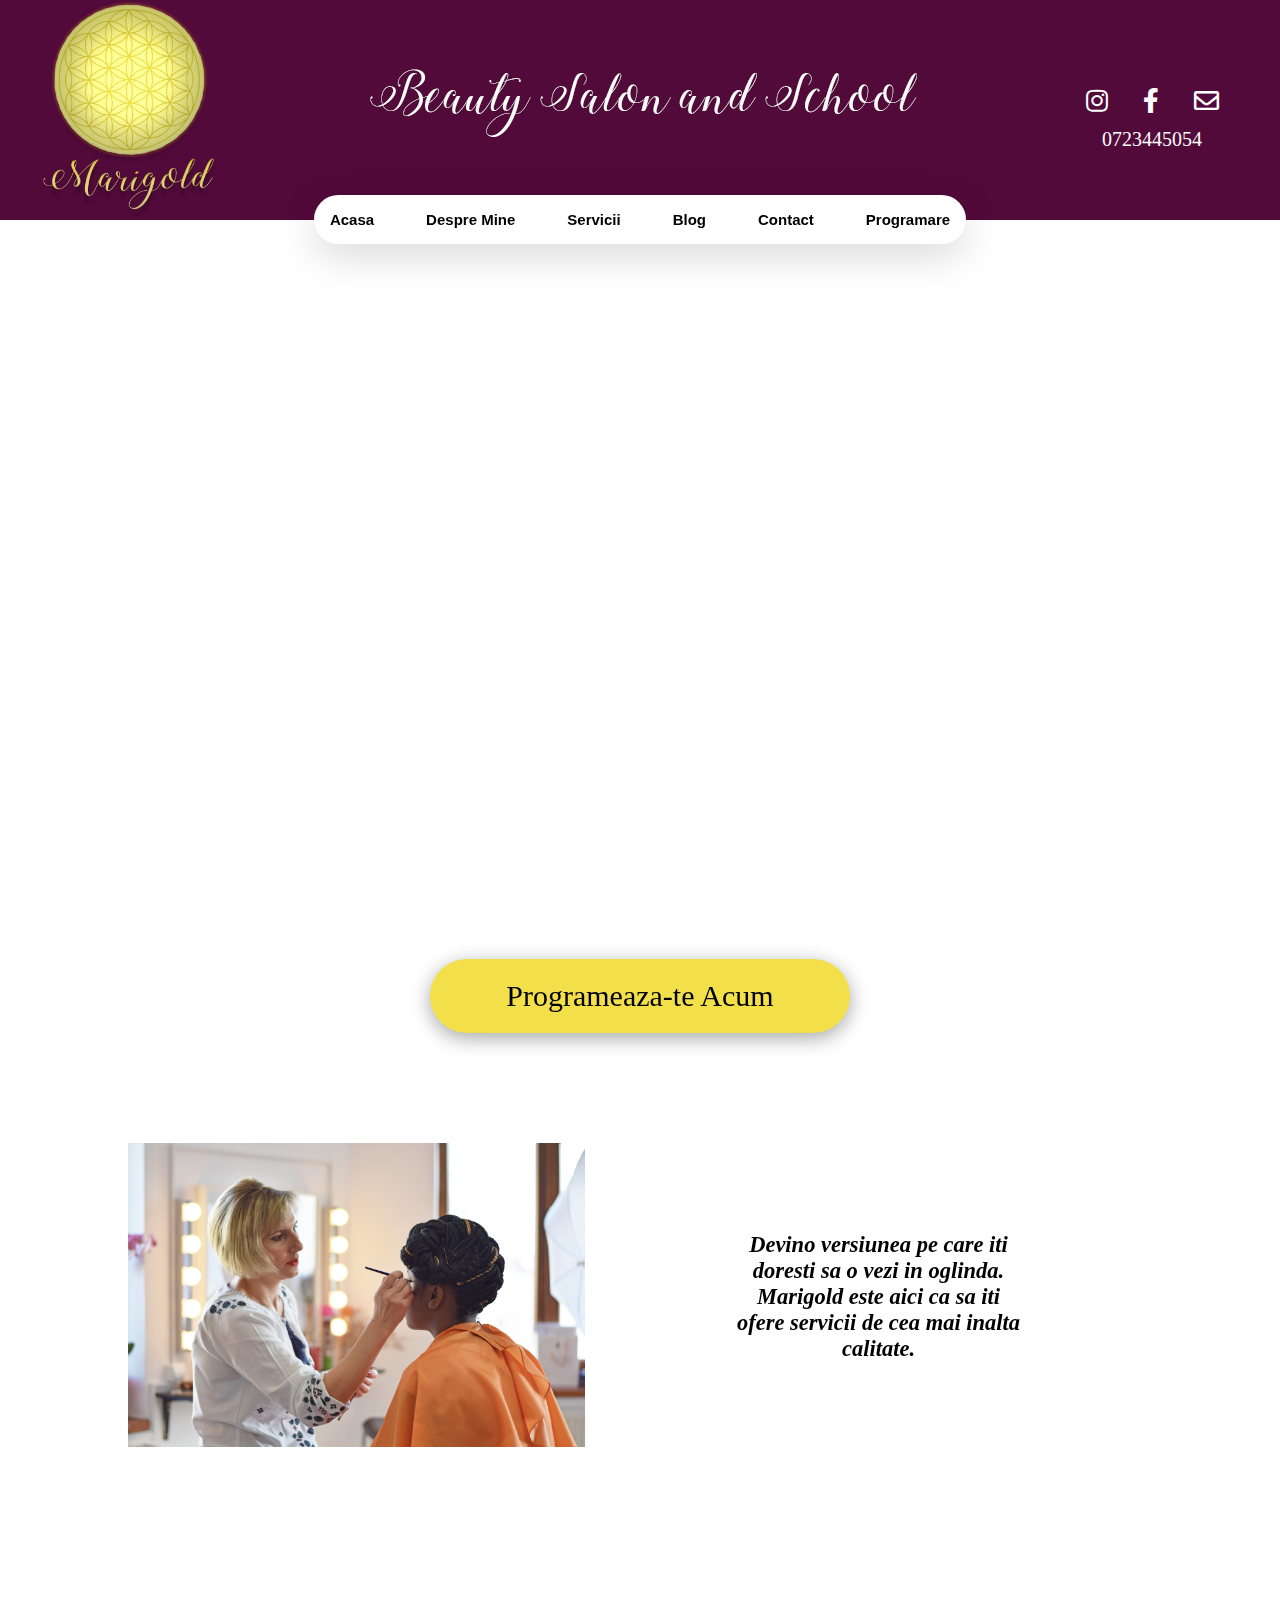
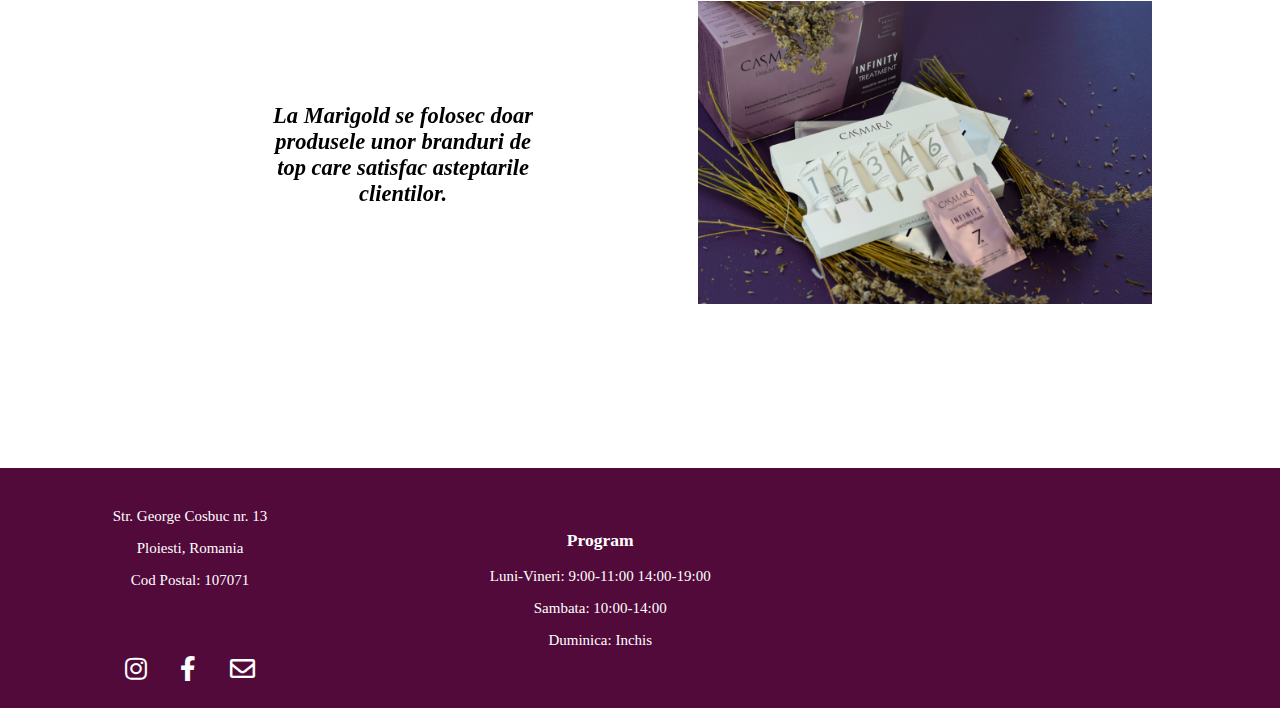
<file: index.html>
<!DOCTYPE html>
    <head>
        <title>Marigold</title>
        <link href="./fontawesome/css/all.css" rel="stylesheet">
        <link rel="stylesheet" href="./css/main-layout.css?v=1.1">
        <link rel="stylesheet" href="./css/slideshow.css?v=1.1">
        <link rel="stylesheet" href="./css/homepage.css?v=1.1">
        <script src="https://ajax.googleapis.com/ajax/libs/jquery/3.4.1/jquery.min.js"></script>
        <link rel="shortcut icon" sizes="16x16" type="image/png" href="/img/favicon.png"/>
        <meta name="viewport" content="width=device-width" />
        
    </head>

    <body>
        <!-- NAVBAR -->
        <div id="mobile-con"></div>
        <div id="navbar-con"></div>


        
        <!-- CONTENT -->
        <div id="main-layout">
            <!-- SLIDESHOW -->
            <div id="slideshow-bg"></div>
            <div id="slideshow-outer-div">
                <!-- Gets filled dynamically with all images from "./img/slideshow" -->
            </div>

            <div id="action-div" onclick='window.location.href = "https://www.facebook.com/marigold.professional/?ref=aymt_homepage_panel&eid=ARBB73Qg_jQJk80ChWcJSsgjzl1cAx1LM_Cp7FkW3zaJUkZKTMJKZ4KGH7fJm6MbXoVBm2lTi-zVVft8"''>
                <span id="action-link">Programeaza-te Acum</span>
            </div>

            <div id="botsection-con">

                <div class="botsection-div">
                    <div class="botsection-img-div">
                            <img id="fg-img-1" class="botsection-img" alt="">
                    </div>

                    <div id="text-1" class="botsection-text-div">
                    </div>
                </div>    

                <div class="botsection-div">
                    <div class="botsection-img-div second">
                            <img id="fg-img-2" class="botsection-img second" alt="">
                    </div>

                    <div id="text-2" class="botsection-text-div second">
                    </div>
                </div>
            </div>

            <div id="bg-con">
                <div id="white">

                </div>

                <div id="bg-img-con">
                    <div class="bg-img" id="img1">
                        <img id="bg-img-1">
                    </div>
                    <div class="bg-img" id="img2">
                        <img id="bg-img-2">
                    </div>
                </div>
            </div>

        </div>
        
        <div id="footer-outer-div"></div>
        <script src="./js/getLayout.js"></script>
        <script src="./js/getSlideshowImages.js"></script>
        <script src="./js/slideshow.js" defer></script>
        <script src="./content/homepage.js"></script>
        <script>
            $("#fg-img-1").attr("src",homepage.img.fata.stanga);
            $("#fg-img-2").attr("src",homepage.img.fata.dreapta);
            $("#bg-img-1").attr("src",homepage.img.spate.stanga);
            $("#bg-img-2").attr("src",homepage.img.spate.dreapta);
            $("#text-1").append($("<p>" + homepage.text.stanga + "</p>"));
            $("#text-2").append($("<p>" + homepage.text.dreapta + "</p>"));
        </script>
    </body>
</html>
</file>
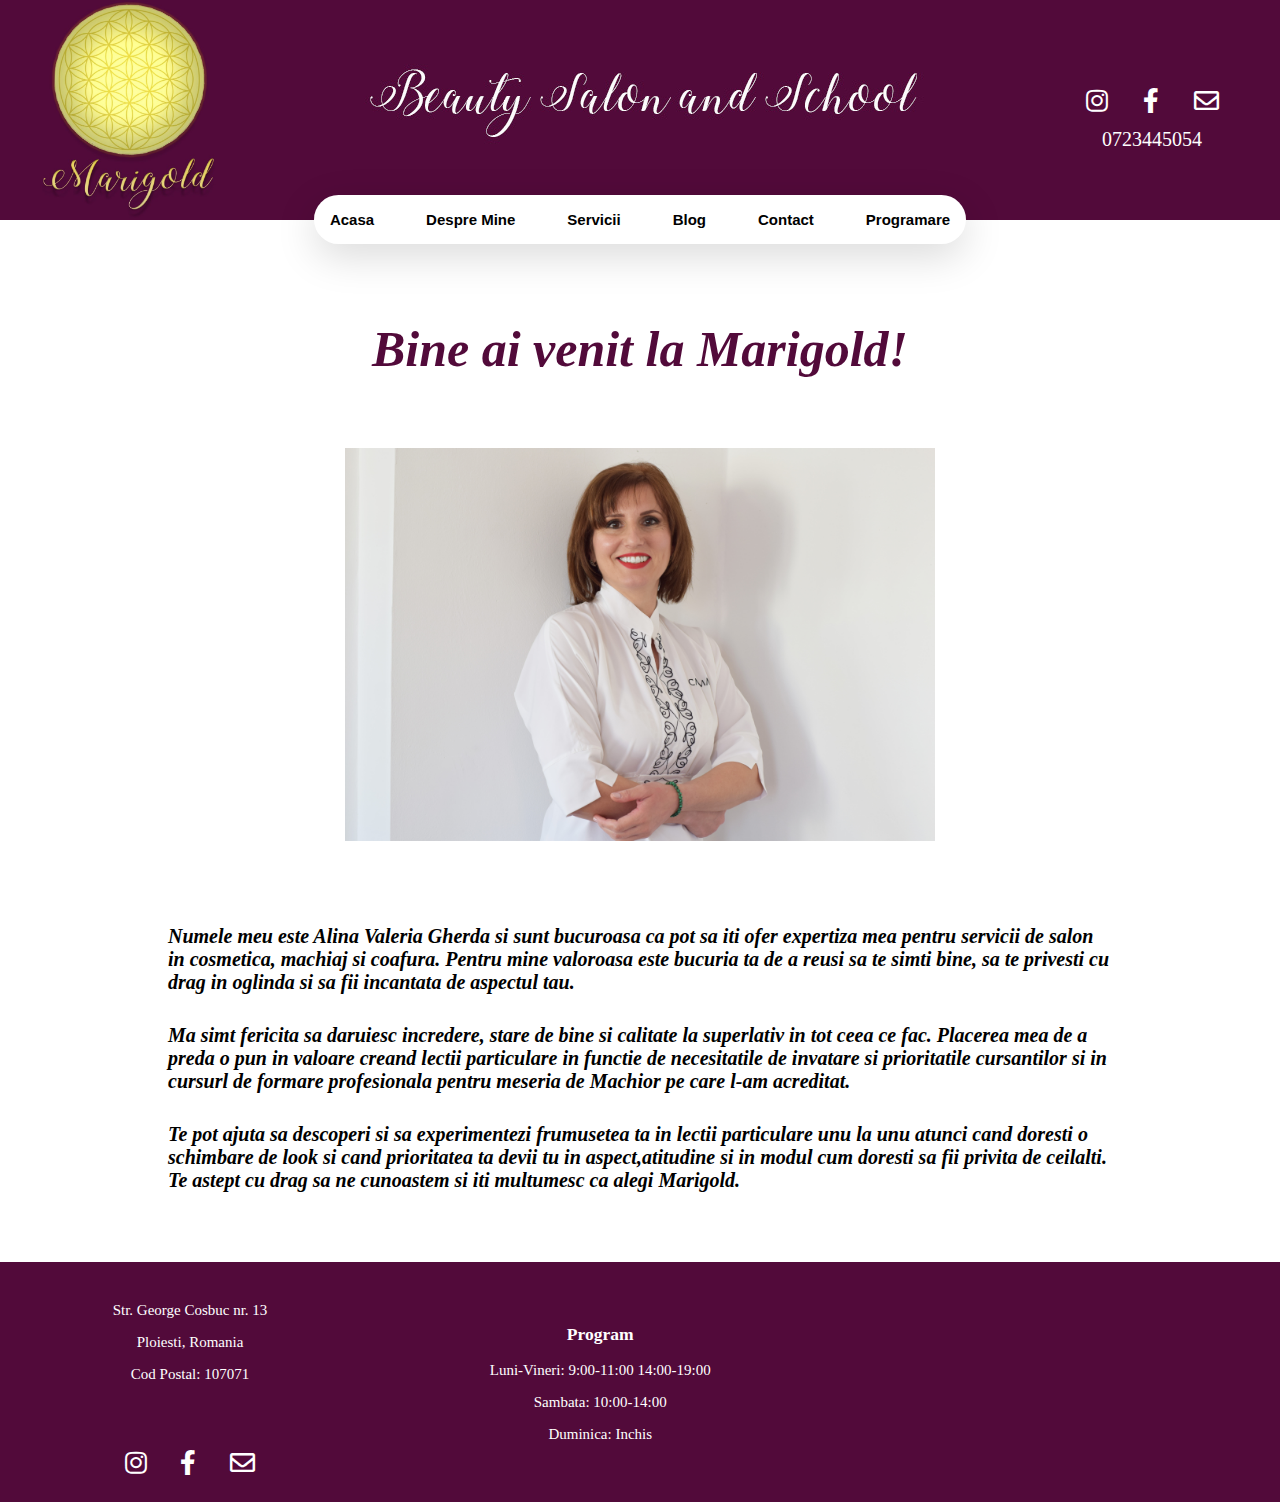
<file: about.html>
<!DOCTYPE html>
    <head>
        <title>Marigold</title>
        <link href="./fontawesome/css/all.css" rel="stylesheet">
        <link rel="stylesheet" href="./css/main-layout.css">
        <link rel="stylesheet" href="./css/about-page.css">
        <script src="https://ajax.googleapis.com/ajax/libs/jquery/3.4.1/jquery.min.js"></script>
        <link rel="shortcut icon" sizes="16x16" type="image/png" href="/img/favicon.png"/>
        <meta name="viewport" content="width=device-width" />


    </head>

    <body>
        <!-- NAVBAR -->
        <div id="mobile-con"></div>
        <div id="navbar-con"></div>


        <!-- CONTENT -->
        <div id="main-layout">

            <div id="content-div">
                <p class="title"> Bine ai venit la Marigold! </p>
                <div id="photo-div">
                    <img id="profile-photo" alt="">
                </div>
    
    
                <div id="text-div">
                </div>

            </div>





            <div id="video-div">

            </div>

        </div>
        
        <div id="footer-outer-div"></div>

        <script src="./js/getLayout.js"></script>
        <script src="./content/about.js"></script>
        <script>
            $("#profile-photo").attr("src",about.img.top);
            
            let textDiv  = $("#text-div");
            for(let line in about.txt){
                let pLine = $("<p>" + about.txt[line] + "</p>");
                textDiv.append(pLine);
                // console.log(contact.adresa[line]);
            }
        </script>
    </body>
</html>
</file>
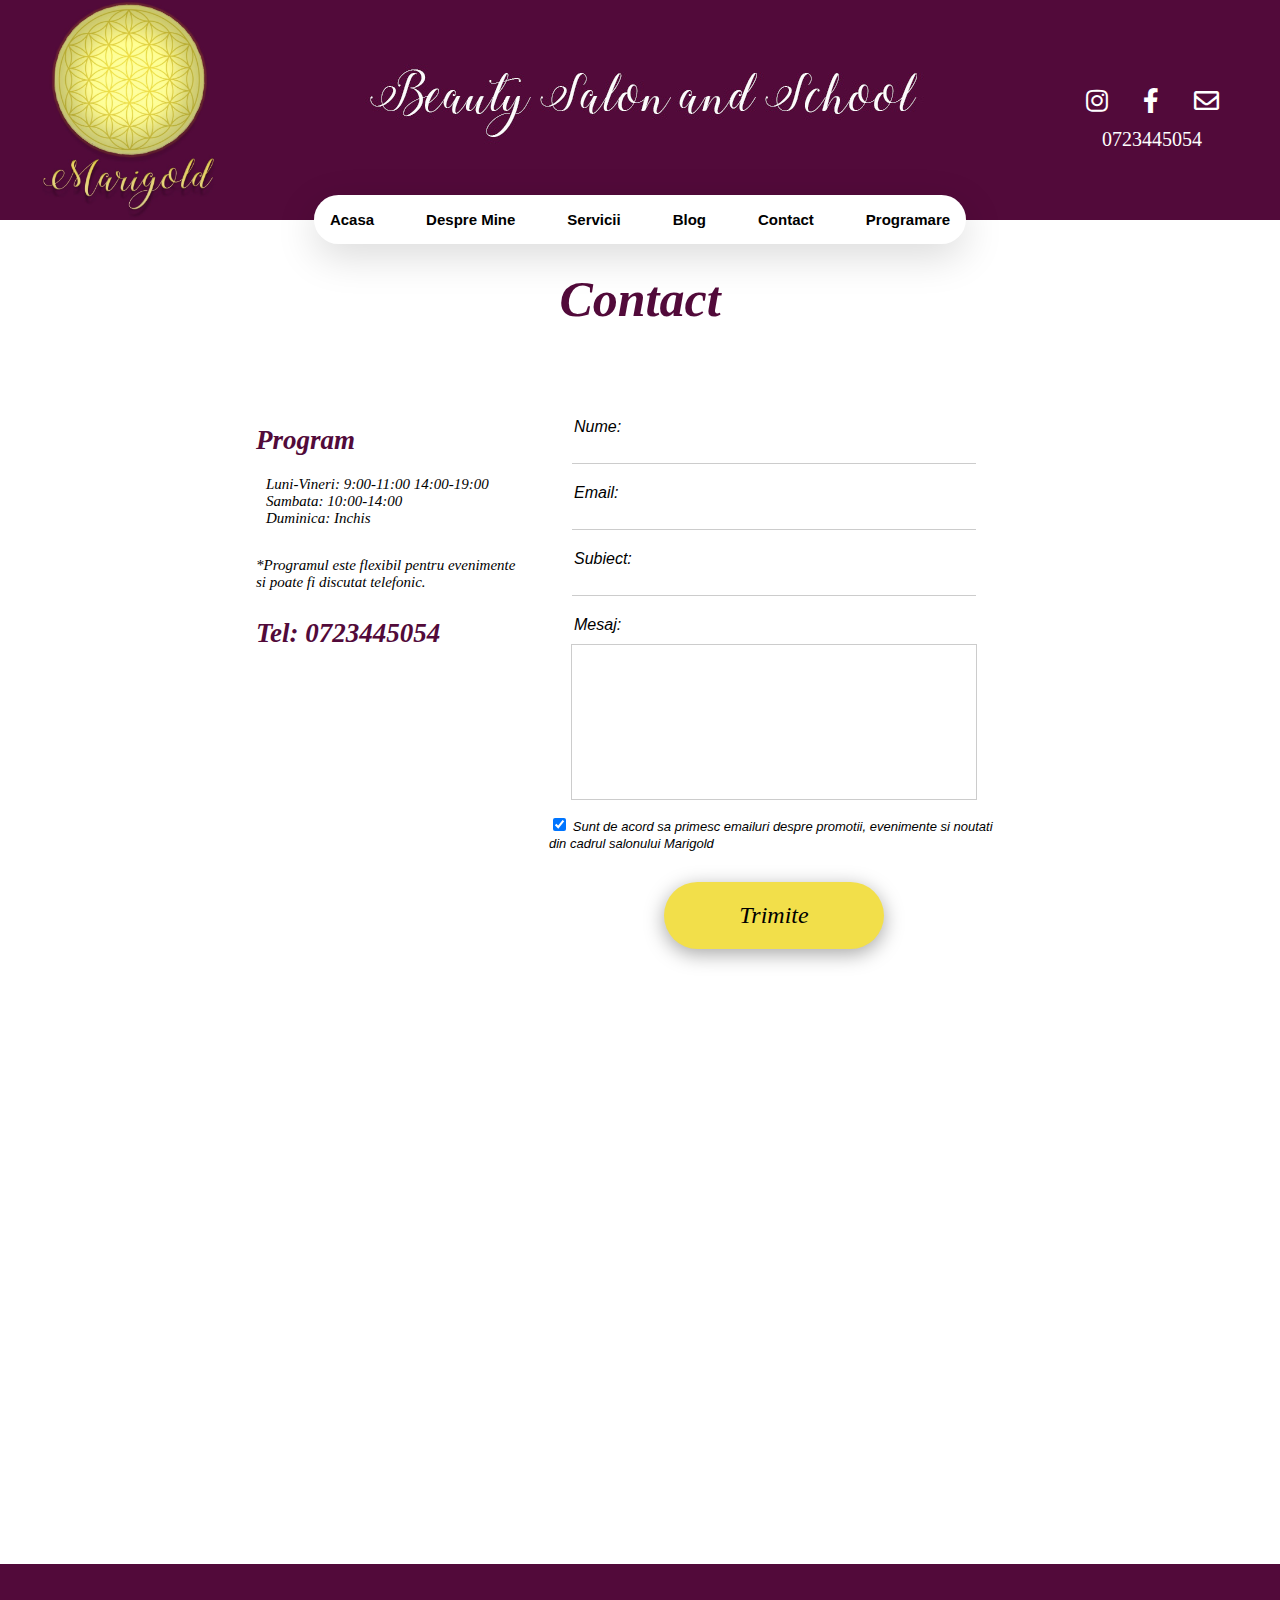
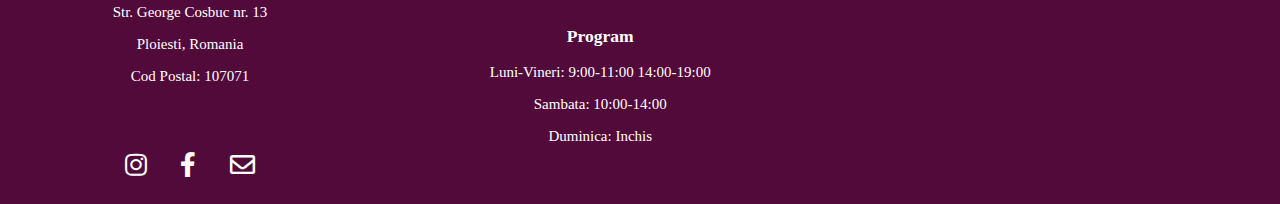
<file: contact.html>
<!DOCTYPE html>
    <head>
        <title>Marigold</title>
        <link href="./fontawesome/css/all.css" rel="stylesheet">
        <link rel="stylesheet" href="./css/main-layout.css">
        <link rel="stylesheet" href="./css/contact-page.css">
        <script src="https://ajax.googleapis.com/ajax/libs/jquery/3.4.1/jquery.min.js"></script>
        <link rel="shortcut icon" sizes="16x16" type="image/png" href="/img/favicon.png"/>
        <meta name="viewport" content="width=device-width" />


    </head>

    <body>
        <!-- NAVBAR -->
        <div id="mobile-con"></div>
        <div id="navbar-con"></div>


        <!-- CONTENT -->
        <div id="main-layout">

            <div id="courses-div">
                <div id="courses-title"><span>Contact</span></div>

                <div>
                    <!-- <p class="courses-content">
                        0723445054
                    </p>
                    <p class="courses-content">
                        contact@salonmarigold.ro
                    </p> -->
                    <div id="top-section">

                        <div id="program">
                            <p class="courses-subtitle">
                                Program
                            </p>
                            <ul id="program-list" class="courses-content">
                            </ul>
                            <div class="courses-footer">
                                <p>*Programul este flexibil pentru evenimente si poate fi discutat telefonic.</p>
                            </div>
                            <p id="contact-tel" class="courses-subtitle">
                            </p>
                        </div>

                        <div id="contact-big-form-outer">
                            <form action="">
                                <label for="name">Nume:</label>
                                <input type="text" id="big-name" required>
        
                                <label for="email">Email:</label>
                                <input type="email" name="email" id="big-email" required> 
                            
                                <label for="subject">Subiect:</label>
                                <input type="text" name="subject" id="big-subject" required>
                                
                                <label for="content">Mesaj:</label>
                                <textarea name="content" id="big-content"></textarea>
                                
                                <div id="consent">
                                    <input type="checkbox" name="consent" id="big-consent-checkbox" checked>
                                    <label for="consent">Sunt de acord sa primesc emailuri despre promotii, evenimente si noutati din cadrul salonului Marigold</label>
            
                                </div>
        
                                <div id="contact-submit-outer" onclick="sendEmailForm()">
                                    <span id="contact-submit"> Trimite </span>
                                </div>
                            </form>
                        </div>
    
                        <div id="final-big-message">
                            <span> Va multumim pentru ca ne-ati contactat! </span>
                        </div>
                    </div>

    

                </div>

                <div id="map-div"><iframe width='100%' height='100%' id='mapcanvas' src='https://maps.google.com/maps?q=str%20george%20cosbuc%20nr%2013%20ploiesti&amp;t=&amp;z=10&amp;ie=UTF8&amp;iwloc=&amp;output=embed' frameborder='0' scrolling='no' marginheight='0' marginwidth='0'><div class="zxos8_gm"><a href="https://www.codeguesser.co.uk/buyagift.co.uk">Promo code buyagift</a></div><div style='overflow:hidden;'><div id='gmap_canvas' style='height:100%;width:100%;'></div></div><div><small>Powered by <a href="https://www.embedgooglemap.co.uk">Embed Google Map</a></small></div></iframe></div>
            </div>


        </div>
        
        <div id="footer-outer-div"></div>
        
        <script src="./js/getLayout.js"></script>
        <script src="./content/contact.js"></script>
        <script>
            $( document ).ready(function() {
                div  = $("#program-list");

                for(let line in contact.program){
                    let pLine = $("<li>" + contact.program[line] + "</li>");
                    div.append(pLine);
                }
                $("#contact-tel").text("Tel: " + contact.tel);
            });
            
        </script>
    </body>
</html>
</file>
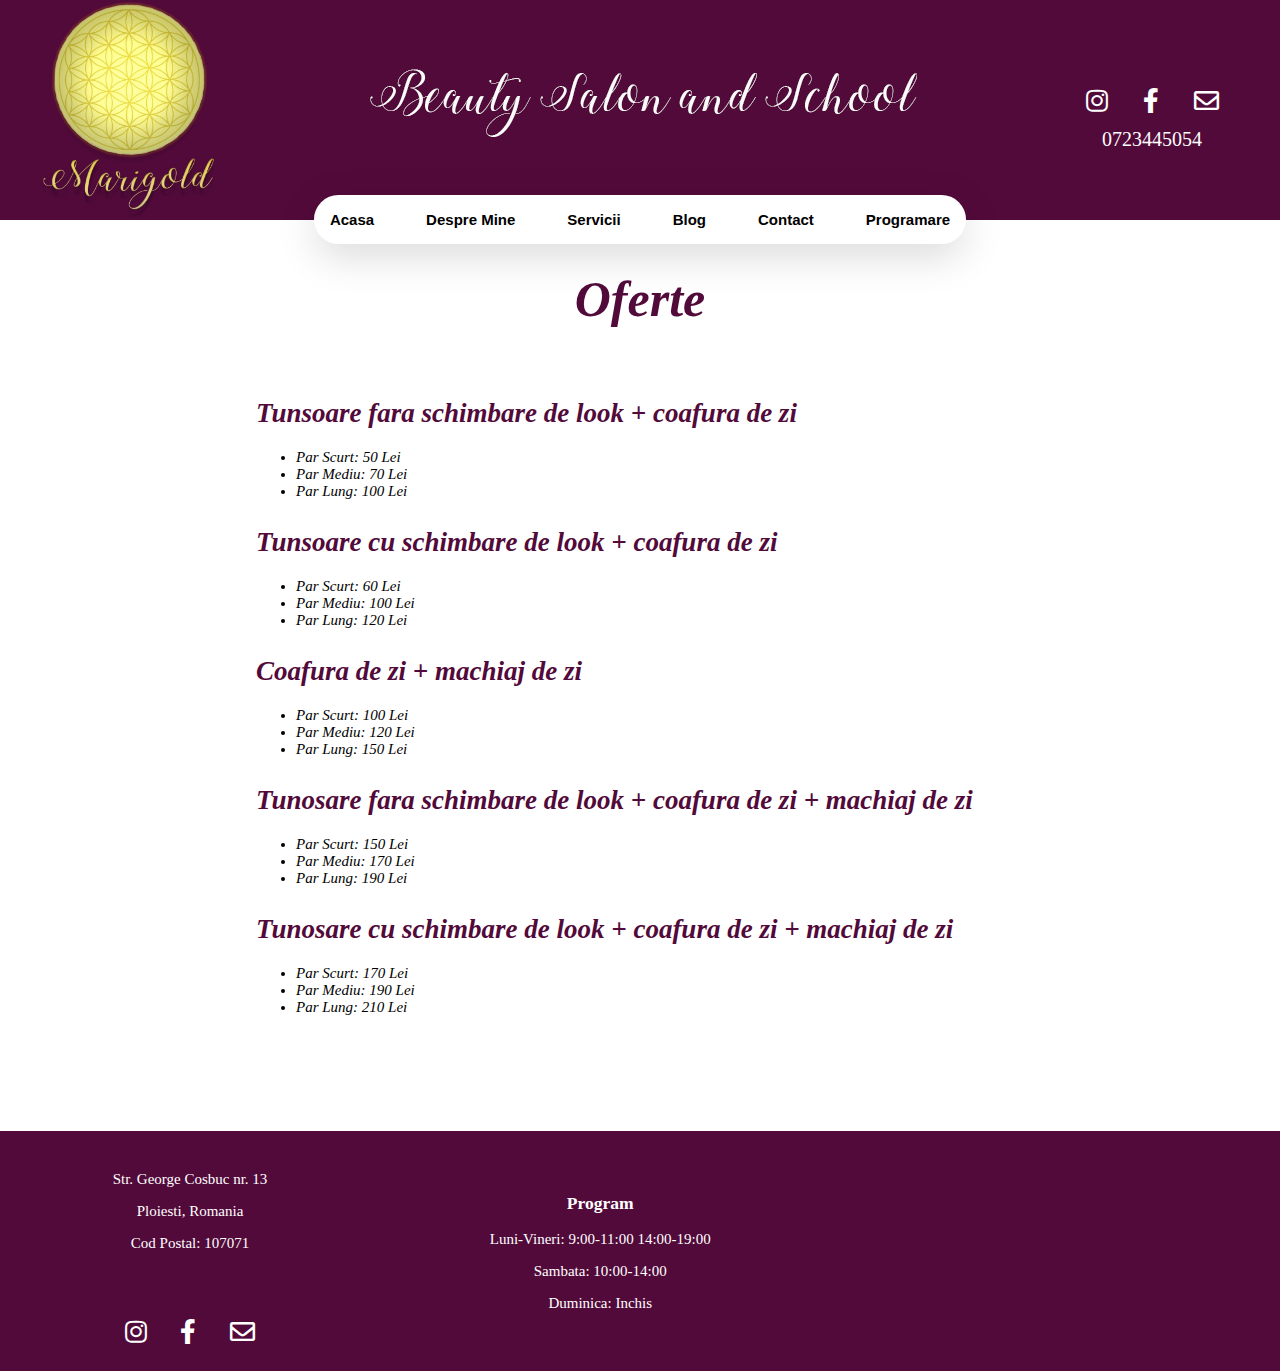
<file: offers.html>
<!DOCTYPE html>
    <head>
        <title>Marigold</title>
        <link href="./fontawesome/css/all.css" rel="stylesheet">
        <link rel="stylesheet" href="./css/main-layout.css">
        <link rel="stylesheet" href="./css/offers-page.css">
        <script src="https://ajax.googleapis.com/ajax/libs/jquery/3.4.1/jquery.min.js"></script>
        <link rel="shortcut icon" sizes="16x16" type="image/png" href="/img/favicon.png"/>
        <meta name="viewport" content="width=device-width" />


    </head>

    <body>
        <!-- NAVBAR -->
        <div id="mobile-con"></div>
        <div id="navbar-con"></div>


        <!-- CONTENT -->
        <div id="main-layout">

            <div id="courses-div">
                <div id="courses-title"><span>Oferte</span></div>

                <div id="text-div">
                </div>

                <!-- <div class="courses-footer">
                    <p>*Pentru preturi contactati personal la telefon/e-mail</p>
                </div> -->

            </div>
            

        </div>
        
        <div id="footer-outer-div"></div>

        <script src="./js/getLayout.js"></script>
        
        <script src="/content/offers.js"></script>
        <script>

            let textDiv  = $("#text-div");
            for(let line in offers.txt){
                let pLine = $("<p class='courses-subtitle'>" + offers.txt[line].title + "</p>");
                let list = offers.txt[line].list;
                ul = $("<ul class='courses-content'> " + "</ul>");
                for(let li in list){
                    ul.append($("<li>"+list[li]+"</li>"))
                }
                textDiv.append(pLine);
                textDiv.append(ul);
                // console.log(contact.adresa[line]);
            }
        </script>

    </body>
</html>
</file>
<file: css/main-layout.css>
/* prefixed by https://autoprefixer.github.io (PostCSS: v7.0.26, autoprefixer: v9.7.3) */

/* prefixed by https://autoprefixer.github.io (PostCSS: v7.0.23, autoprefixer: v9.7.3) */

body{
    position: relative;
    margin: 0;
    /* background-color: #520a3a; */
    min-height: 100vh;
    display: -ms-grid;
    display: grid;
    -ms-grid-rows: auto 1fr auto;
    grid-template-rows: auto 1fr auto;
    min-width: -webkit-fit-content;
    min-width: -moz-fit-content;
    min-width: fit-content;
    font-size: 15px;
}
.hidden{
    display: none !important;
}
#navbar-con{
    position: relative;
    height: 220px;
    top: 0;
    left: 0;
    width: 100%;
    background-color: rgb(82, 10, 58);
    display: -ms-grid;
    display: grid;
    -ms-grid-rows: 100% 0;
    grid-template-rows: 100% 0;
    z-index: 2;
    -ms-grid-row-align: start;
        align-self: start;
    
}
#main-layout{
    display: -webkit-box;
    display: -ms-flexbox;
    display: flex;
    -webkit-box-orient: vertical;
    -webkit-box-direction: normal;
        -ms-flex-direction: column;
            flex-direction: column;
    /* margin-top: 250px; */
    -ms-flex-item-align: start;
        -ms-grid-row-align: start;
        align-self: start;
}

/******************************************************** NAVBAR ********************************************************/
#burger-menu{
    display: none;
}
#topbar-con{
    display: -ms-grid;
    display: grid;
    /* grid-row: span 1; */
    justify-items: center;
    color: white;
    height: 100%;
    -ms-grid-columns: 20% 60% 20%;
    grid-template-columns: 20% 60% 20%;
}
#logo{
    height: 100%;
}
#logo-img{
    /* height: 100%; */
    /* margin: 20px; */
    /* margin-left: 60px; */
    max-height: 220px;

}
#search-con{
    -ms-grid-column-align: center;
        justify-self: center;
}
#login-con{
    -ms-grid-column-align: end;
        justify-self: end;
}

#navbar-text-div{
    
}
#navbar-img{
    width: 600px;
    height: 200px;
}

#contact-popup{
    display: none;
}
#contact-popup.open{
    display: flex;
    flex-direction: column;
    position: absolute;
    /* width: 30%; */
    /* height: 50%; */
    right: 5%;
    /* top: 20%; */
    background-color: #520a3a;
    z-index: 5;
    padding: 10px;
    border-radius: 20px;
    box-shadow: 0px 5px 20px 0 rgba(0, 0, 0, 0.35);
}
#contact-close-outer{
    display: flex;
    flex-direction: row-reverse;
    
}
#contact-close-outer i{
    /* transition: color 200ms linear;
    padding: 5px; */
    cursor: pointer;

}
/* #contact-close-outer i:hover{
    color: #520a3a;
    background-color: white;
} */
#contact-popup form{
    display: flex;
    flex-direction: column;
    width: 500px;
}

#contact-popup label{
    font-family: Arial, Helvetica, sans-serif;
    font-size: medium;
    text-align: left;
    color: white;
    margin-top: 20px;
    margin-bottom: 10px;
    align-self: center;
    width: 80%;
}
#contact-popup input:not(#consent-checkbox){
    /* border-radius: 10px; */
    border: none;
    background-color: #520a3a;
    border-bottom: 1px solid #ccc;
    color: white;
    align-self: center;
    width: 80%;
    
}
#contact-popup input:focus{
    outline: none;
}
#contact-popup textarea{
    width: 80%;
    height: 150px;
    align-self: center;
    resize: none;
}

#consent {
    width: 90%;
    align-self: center;
    margin-top: 15px;
}
#consent label{
    font-size: small;
}
#consent-checkbox{
    align-self: start;
}

#contact-submit-outer{
    background-color: #f2df4a;
    /* margin: 100px auto; */
    margin-top: 30px;
    align-self: center;
    width: 40%;
    /* min-width: 250px; */
    /* max-width: 400px; */
    text-align: center;
    border-radius: 40px;
    padding: 10px;
    padding-bottom: 20px;
    padding-top: 20px;
    cursor: pointer;
    -webkit-box-shadow: 0px 5px 20px 0 rgba(0, 0, 0, 0.35);
    box-shadow: 0px 5px 20px 0 rgba(0, 0, 0, 0.35);
    margin-bottom: 15px;
}
#contact-submit{
    color: black;
    font-size: x-large;
}

#contact-form-outer.hidden{
    display: none;
}

#final-message{
    display: none;
}
#final-message.show{
    display: block;
    margin: 40px;
    margin-top:30px;
}

/******************************************************** OPTIONS BAR ********************************************************/
@font-face{
    font-family: "Broadway";
    src: url(./fonts/Broadway\ Regular.ttf) format("woff");
}
#optionbar-con{
    position: absolute;
    -ms-flex-line-pack: center;
        align-content: center;
    display: inline-block;
    -ms-grid-column-align: center;
        justify-self: center;
    background-color: white;
    border-radius: 30px;
    -webkit-box-shadow: 0 12px 40px 0 rgba(0, 0, 0, 0.15);
            box-shadow: 0 12px 40px 0 rgba(0, 0, 0, 0.15);
    top: 195px;
}
#options-list{
    list-style-type: none;
    margin: 0;
    padding: 0;
    width: 100%;
    height: 100%;
}
.option{
    float: left;
    cursor: pointer;
    position: relative;
}
.option a{
    display: block;
    color: black;
    text-align: center;
    padding: 16px 16px;
    text-decoration: none;
    /* font sa fie broadway */
    font-family: Arial;
    font-weight: bold;
    -webkit-transition: background-color 200ms linear;
    -o-transition: background-color 200ms linear;
    transition: background-color 200ms linear;
    -webkit-transition: color 200ms linear;
    -o-transition: color 200ms linear;
    transition: color 200ms linear;
}
.option:not(.first) a {
    margin-left: 10px;
}
.option:not(.last) a {
    margin-right: 10px;
}

.option a:hover:not(.active) {
    background-color: rgb(82, 10, 58);
    color: white;
    border-radius: 30px;
}
  
.active {
    background-color: #4CAF50;
  }

#contact-div{
    -ms-flex-item-align: center;
        -ms-grid-row-align: center;
        align-self: center;
    text-align: center;
    font-size: 20px;
}

#account-div{
    text-align: center;
    font-size: 15px;
}

#account-div  a{
    color: white;
}

#account-div .social-icon{
    /* background-color: #efebeb;
    color: #969696;
    border-radius: 25px;
    height: 36px;
    width: 40px;
    padding-top: 4px; */
    color: white;
    margin-left: 0;
}
.social-icon{

    font-size: 25px;
    color: white;
    margin: 10px;
    padding: 5px;
    border-radius: 15px;
    -webkit-transition: background-color 200ms linear;
    -o-transition: background-color 200ms linear;
    transition: background-color 200ms linear;
    -webkit-transition: color 200ms linear;
    -o-transition: color 200ms linear;
    transition: color 200ms linear;
}

.social-icon:hover{
    color: #520a3a;
    background-color: white;
}

.social-div a{
    text-decoration: none;
}




  /******************************************************** SUBOPTIONS BAR ********************************************************/

.suboption-list{
    visibility: hidden;
    opacity: 0;
    /* display: none; */
    position: absolute;
    list-style-type: none;
    margin: 0;
    margin-top: 5px;
    padding: 0;
    left: 15px;
    width: 100%;
    /* background-color: rgb(82, 10, 58); */
    color: white;
    width: -webkit-max-content;
    width: -moz-max-content;
    width: max-content;
    /* height: 40px; */
    -webkit-transition: all 0.2s ease-in-out 0s;
    -o-transition: all 0.2s ease-in-out 0s;
    transition: all 0.2s ease-in-out 0s;
    
}

.option:hover  .suboption-list{
visibility: visible;
opacity: 1;
}
.suboption{
    /* float: left; */
    cursor: pointer;
    text-align: center;
    padding: 11px 16px;
    margin-bottom: 10px;
    background-color: rgb(82, 10, 58);
    border-radius: 25px;
    -webkit-box-shadow: 0 12px 40px 0 rgba(0, 0, 0, 0.35);
            box-shadow: 0 12px 40px 0 rgba(0, 0, 0, 0.35);
    -webkit-transition: background-color 200ms linear;
    -o-transition: background-color 200ms linear;
    transition: background-color 200ms linear;
    -webkit-transition: color 200ms linear;
    -o-transition: color 200ms linear;
    transition: color 200ms linear;
}
.suboption:hover:not(.active) {
    background-color: rgb(181, 127, 167);
    color: black;
}


  /******************************************************** FOOTER ********************************************************/
#footer-outer-div{
    background-color: rgb(82, 10, 58);
    display: -ms-grid;
    display: grid;
    -ms-grid-columns: auto auto auto;
    grid-template-columns: auto auto auto;
    -ms-grid-rows: auto auto auto;
    grid-template-rows: auto auto auto;
    grid-auto-flow: row;
    justify-items: center;
    -webkit-box-align: center;
        -ms-flex-align: center;
            align-items: center;
    -ms-grid-row-align: end;
        align-self: end;
}
#footer-outer-div > *:nth-child(1){
    -ms-grid-row: 1;
    -ms-grid-column: 1;
}
#footer-outer-div > *:nth-child(2){
    -ms-grid-row: 1;
    -ms-grid-column: 2;
}
#footer-outer-div > *:nth-child(3){
    -ms-grid-row: 1;
    -ms-grid-column: 3;
}
#footer-outer-div > *:nth-child(4){
    -ms-grid-row: 2;
    -ms-grid-column: 1;
}
#footer-outer-div > *:nth-child(5){
    -ms-grid-row: 2;
    -ms-grid-column: 2;
}
#footer-outer-div > *:nth-child(6){
    -ms-grid-row: 2;
    -ms-grid-column: 3;
}
#footer-outer-div > *:nth-child(7){
    -ms-grid-row: 3;
    -ms-grid-column: 1;
}
#footer-outer-div > *:nth-child(8){
    -ms-grid-row: 3;
    -ms-grid-column: 2;
}
#footer-outer-div > *:nth-child(9){
    -ms-grid-row: 3;
    -ms-grid-column: 3;
}

.footer-div{
    color: white;
    font-size: 15px;
    text-align: center;
}

#address-div{
    /* align-self: end; */
    -ms-grid-row: 1;
    -ms-grid-row-span: 2;
    grid-row: 1 / span 2;
    -ms-grid-column: 1;
    -ms-grid-column-span: 1;
    grid-column: 1 / span 1;
}

#schedule-div{
    -ms-grid-row: 1;
    -ms-grid-row-span: 3;
    grid-row: 1 / span 3;
    -ms-grid-column: 2;
    grid-column: 2;
}

.map-div{
    -ms-grid-row: 1;
    -ms-grid-row-span: 3;
    grid-row: 1 / span 3;
    -ms-grid-column: 3;
    -ms-grid-column-span: 1;
    grid-column: 3 / span 1;
}

.mapouter{
    margin: 20px;
}

#footer-outer-div .social-div{
    -ms-grid-row: 3;
    -ms-grid-row-span: 1;
    grid-row: 3 / span 1;
    -ms-grid-column: 1;
    -ms-grid-column-span: 1;
    grid-column: 1 / span 1;
}
#credits-div{
    -ms-grid-row: 3;
    -ms-grid-row-span: 1;
    grid-row: 3 / span 1;
    -ms-grid-column: 1;
    grid-column: 1;
    color: white;
    -ms-grid-row-align: end;
        align-self: end;
    font-style: italic;
    padding-right: 10px;
    font-size: 13px;
    display: none;
}
    #mobile-con{
        display: none;
    }


  /******************************************************** MOBILE VIEW ********************************************************/

@media screen and (max-width: 992px){
      

    /******************************************************** TOPBAR ********************************************************/
    body{
        overflow-x: hidden;
        overflow-y: scroll;
    }
    #topbar-con{
        -ms-grid-columns: auto;
        grid-template-columns: auto;
        -ms-grid-rows: auto auto;
        grid-template-rows: auto auto;
    }
    #topbar-con > *:nth-child(1){
        -ms-grid-row: 1;
        -ms-grid-column: 1;
    }
    #topbar-con > *:nth-child(2){
        -ms-grid-row: 2;
        -ms-grid-column: 1;
    }
    #logo{

    }
    #navbar-text-div{
        display: none;
    }
    #contact-div{
        display: none;
    }
    #optionbar-con{
        all: unset;
    }
    #navbar-con{
        position: relative;
        /* overflow: hidden; */
        max-height: 220px;
    }


    

    /******************************************************** MOBILE MENU ********************************************************/
    #mobile-con{
        display: initial;
        width: 100%;
        height: 100%;
    }

    #burger-menu{
        z-index: 4;
        display: block;
        position: absolute;
        margin: 20px;
        right: 0;
    }
    #burger-menu > i{
        color: white;
        mix-blend-mode: difference;
        font-size: 40px;
        -webkit-transition: all 200ms linear;
        -o-transition: all 200ms linear;
        transition: all 200ms linear;
    }
    #burger-menu.open > i{
        -webkit-transform: rotate(-90deg);
            -ms-transform: rotate(-90deg);
                transform: rotate(-90deg);
        /* color: black; */
    }
    #burger-menu.open{
        position: fixed;
    }
    #optionbar-con{
        display: none;

    }

    /* #optionbar-con.open{
        right: 0;
    } */
    #mobile-con > #optionbar-con{
        display: block;
        width: 0;
        height: 100%;
        position: fixed;
        z-index: 3;
        background-color: #520a3a;
        overflow: hidden;
        right: 0;
        -webkit-transition: all 200ms linear;
        -o-transition: all 200ms linear;
        transition: all 200ms linear;
        
    }

    #mobile-con > #optionbar-con.open{
        width: 100%;
    }

    #options-list{
        display: -webkit-box;
        display: -ms-flexbox;
        display: flex;
        -webkit-box-orient: vertical;
        -webkit-box-direction: normal;
            -ms-flex-direction: column;
                flex-direction: column;
        -webkit-box-align: center;
            -ms-flex-align: center;
                align-items: center;
        -webkit-box-pack: center;
            -ms-flex-pack: center;
                justify-content: center;
    }
    .option{
    }

    .option > div{
        display: block;
        color: white;
        text-decoration-color: white;
        text-align: center;
        padding: 16px 16px;
        text-decoration: none;
        font-family: Arial;
        font-weight: bold;
        -webkit-transition: background-color 200ms linear;
        -o-transition: background-color 200ms linear;
        transition: background-color 200ms linear;
        -webkit-transition: color 200ms linear;
        -o-transition: color 200ms linear;
        transition: color 200ms linear;
    }
    .option > a:not(:visited){
        text-decoration: none;
        -webkit-text-decoration-color: white !important;
                text-decoration-color: white !important;
        color: white !important;
    }
    .option > a:link{
        text-decoration: none;
        -webkit-text-decoration-color: white !important;
                text-decoration-color: white !important;
        color: white !important;
    }
    #address-div, #schedule-div, .map-div, #credits-div{
        display: none;
    }
    #footer-outer-div .social-div{
        -ms-grid-row: 1;
        -ms-grid-row-span: 3;
        grid-row: 1 / span 3;
        -ms-grid-column: 1;
        -ms-grid-column-span: 3;
        grid-column: 1 / span 3;
        margin: 25px;
    }
    #footer-outer-div .social-icon{
        margin: 20px;
    }
    

  }
</file>
<file: css/slideshow.css>
/* prefixed by https://autoprefixer.github.io (PostCSS: v7.0.26, autoprefixer: v9.7.3) */

/* prefixed by https://autoprefixer.github.io (PostCSS: v7.0.23, autoprefixer: v9.7.3) */

.slideshow-img{
    width: 100%;
    /* height: 100%; */
}

.slideshow-inner-div{
    position: absolute;
    left: 0;
    width: 100%;
    /* height: 100%; */
    -webkit-transition: left 1s ease;
    -o-transition: left 1s ease;
    transition: left 1s ease;
}



.slideshow-inner-div.right{
    z-index: -1;
    left: 150%;
}

.slideshow-inner-div.left{
    left: -150%;
}


#slideshow-outer-div{
    position: relative;
    width: 65%;
    margin-left: 17.5%;
    margin-top: 50px;
    /* overflow-x: hidden; */
    height: 46vw;
    /* min-height: 350px; */
}

#main-layout{
    overflow-x: hidden;
}

#slideshow-bg{
    position: absolute;
    width: 100%;
    height: 50vw;
    background-color: white;
}
</file>
<file: css/homepage.css>
/* prefixed by https://autoprefixer.github.io (PostCSS: v7.0.26, autoprefixer: v9.7.3) */

/* prefixed by https://autoprefixer.github.io (PostCSS: v7.0.23, autoprefixer: v9.7.3) */

#action-div{
    background-color: #f2df4a;
    margin: 100px auto;
    width: 50%;
    min-width: 250px;
    max-width: 400px;
    text-align: center;
    border-radius: 40px;
    padding: 10px;
    padding-bottom: 20px;
    padding-top: 20px;
    cursor: pointer;
    -webkit-box-shadow: 0px 5px 20px 0 rgba(0, 0, 0, 0.35);
            box-shadow: 0px 5px 20px 0 rgba(0, 0, 0, 0.35);
}
#action-link{
    text-decoration: none;
    color: black;
    font-size: 2em;
    width: 300px;
}
#botsection-con{
    margin: 10px auto;
    width: 80%;
    -ms-flex-item-align: center;
        -ms-grid-row-align: center;
        align-self: center;
}

.botsection-div{
    /* height: max-content; */
    display: -ms-grid;
    display: grid; 
    grid-auto-flow: column;
    /* grid-template-columns: 50% 50%; */
    margin-bottom: 150px;
}


.botsection-img-div{
    width: 100%;
    /* max-width: 350px; */
    -ms-flex-item-align: center;
        -ms-grid-row-align: center;
        align-self: center;
}

.botsection-img{
    width: 100%;
}

.botsection-text-div{
    margin-left: 10px;
    padding-left: 10px;
    /* border-left: 5px solid #520a3a; */
    width: 50%;
    font-size: 1.5em;
    font-style: italic;
    font-weight: bold;
    -ms-flex-item-align: center;
        -ms-grid-row-align: center;
        align-self: center;
    /* margin-top: auto;
    margin-bottom: auto; */
    text-align: center;
    justify-self: center;
}

.botsection-img-div.second{
    -ms-grid-column: 2;
    grid-column: 2;
}
.botsection-text-div.second{
    -ms-grid-column: 1;
    grid-column: 1;
    -ms-grid-column-align: end;
        justify-self: end;
    margin-left: 0;
    padding-left: 0;
    border-left: none;
    margin-right: 10px;
    padding-right: 10px;
    /* border-right: 5px solid #520a3a; */
    text-align: center;
    justify-self: center;}

#bg-con{
    position: fixed;
    top: 0;
    left: 0;
    height: 100%;
    width: 100%;
    /* color: white; */
    /* background-color: white; */
    z-index: -1;
    /* z-index: 10; */
}
#white{
    position: fixed;
    top: 0;
    left: 0;
    height: 100%;
    width: 100%;
    background-color: white;
    opacity: 0.5;
    z-index: 0;
}
#bg-img-con{
    z-index: -1;
    display: grid;
    grid-template-rows: 50% 50%;
}
.bg-img{
    width: 40%;
    margin-left: 5%;
    margin-right: 5%;
}
.bg-img > img{
    width: 100%;
    height: 100%;
}
#img2{
    justify-self: end;
}




@media screen and (max-width: 992px){
    #botsection-con{
        display: -webkit-box;
        display: -ms-flexbox;
        display: flex;
        -webkit-box-orient: vertical;
        -webkit-box-direction: normal;
            -ms-flex-direction: column;
                flex-direction: column;
        margin: 0;
        -ms-flex-item-align: end;
            align-self: flex-end;
        width: 100%;
    }
    .botsection-div{
        display: -webkit-box;
        display: -ms-flexbox;
        display: flex;
        -webkit-box-orient: vertical;
        -webkit-box-direction: normal;
            -ms-flex-direction: column;
                flex-direction: column;
        margin-bottom: 100px;
    }
    .botsection-img-div{
        max-width: 350px;
        margin-bottom: 10px;
    }
    .botsection-text-div, .botsection-text-div.second{
        border: none;
        margin: 0;
        padding: 0;
        text-align: center;
    }
    #action-div{
        width: 70%;
        max-width: 400px;
    }
    #action-link{
        font-size: 25px;
    }


    #slideshow-bg{
        display: none;
    }
    #bg-con{
        display: none;
    }
}
</file>
<file: css/about-page.css>
/* prefixed by https://autoprefixer.github.io (PostCSS: v7.0.26, autoprefixer: v9.7.3) */

/* prefixed by https://autoprefixer.github.io (PostCSS: v7.0.23, autoprefixer: v9.7.3) */

#main-layout{
    -ms-flex-item-align: center;
        -ms-grid-row-align: center;
        align-self: center;
}
#content-div{
    display: flex;
    flex-direction: column;
    -ms-grid-columns: 30% auto;
    grid-template-columns: 30% auto;
    margin: 50px;
    -webkit-box-align: center;
        -ms-flex-align: center;
            align-items: center;
}   

#photo-div{
        width: 50%;
        /* margin-bottom: 30px; */
        max-width: 600px;
        margin-bottom: 50px;
}

#profile-photo{
    /* border-radius: 1000px; */
    width: 100%;
}

#text-div{
    width: 80%;
    font-size: 20px;
    font-style: italic;
    font-weight: bold;
    max-width: 1000px;
}

#text-div > p{
    margin-top: 30px;
}

.title{
    text-align: center;
    font-size: 50px;
    font-style: italic;
    color: #520a3a;
    font-weight: bold;
    margin-bottom: 70px;
}

#video-div{
    display: none;
}

@media screen and (max-width: 992px){
    #content-div{
        display: -webkit-box;
        display: -ms-flexbox;
        display: flex;
        -webkit-box-orient: vertical;
        -webkit-box-direction: normal;
            -ms-flex-direction: column;
                flex-direction: column;
        margin: 20px;
        margin-left: 40px;
        margin-right: 40px;
    }
    #photo-div{
        /* max-width: 400px; */
        width: 80%;
    }
    #text-div{
        border: none;
        text-align: center;
        padding: 0;
        font-size: 1.2em;
    }

    .title{
        font-size: 40px;
    }


}
</file>
<file: css/contact-page.css>
/* prefixed by https://autoprefixer.github.io (PostCSS: v7.0.26, autoprefixer: v9.7.3) */

/* prefixed by https://autoprefixer.github.io (PostCSS: v7.0.23, autoprefixer: v9.7.3) */

#courses-div{
    margin-bottom: 50px;
    margin-top: 50px;
    width: 100%;
    font-style: italic;
}


#courses-title{
    text-align: center;
    font-size: 50px;
    font-style: italic;
    color: #520a3a;
    font-weight: bold;
    margin-bottom: 70px;
}

#top-section{
    display: flex;
}
#program{
    /* justify-self: center;
    align-self: center; */
}
#courses-div div:not(.courses-footer):not(#program):not(#top-section):not(#courses-title):not(#contact-big-form-outer):not(#final-big-message){
    margin-left: 20%;
    margin-right: 20%;
}

.courses-content{
    /* font-size: 20px; */
    list-style: none;
    padding-left: 10px;
}

.courses-subtitle{
    font-weight: bold;
    font-size: 27px;
    color: #520a3a;
    margin-bottom: 20px;
}

/* .courses-subtitle > li::before{

    width: 10px;
    height: 10px;
} */

.courses-footer{
    margin-top: 30px;
}
#map-div{
    margin-top: 50px;
    height: 500px;
}


#contact-big-form-outer{
    display: flex;
    flex-direction: column;
    align-self: center;
    justify-self: center;
}
#contact-big-form-outer form{
    display: flex;
    flex-direction: column;
    justify-self: center;
    align-self: center;
    width: 500px;
}

#contact-big-form-outer label{
    font-family: Arial, Helvetica, sans-serif;
    font-size: medium;
    text-align: left;
    margin-top: 20px;
    margin-bottom: 10px;
    align-self: center;
    width: 80%;
}
#contact-big-form-outer input:not(#big-consent-checkbox){
    /* border-radius: 10px; */
    border: none;
    background-color: white;
    border-bottom: 1px solid #ccc;
    /* color: white; */
    align-self: center;
    width: 80%;
    
}
#contact-big-form-outer input:focus{
    outline: none;
}
#contact-big-form-outer textarea:focus{
    outline: none;
}
#contact-big-form-outer textarea{
    width: 80%;
    height: 150px;
    align-self: center;
    resize: none;
    border: 1px solid #ccc;
}

#consent {
    width: 90%;
    align-self: center;
    margin-top: 15px;
}
#consent label{
    font-size: small;
}
#consent-checkbox{
    align-self: start;
}

#contact-submit-outer{
    background-color: #f2df4a;
    /* margin: 100px auto; */
    margin-top: 30px;
    align-self: center;
    width: 40%;
    /* min-width: 250px; */
    /* max-width: 400px; */
    text-align: center;
    border-radius: 40px;
    padding: 10px;
    padding-bottom: 20px;
    padding-top: 20px;
    cursor: pointer;
    -webkit-box-shadow: 0px 5px 20px 0 rgba(0, 0, 0, 0.35);
    box-shadow: 0px 5px 20px 0 rgba(0, 0, 0, 0.35);
    margin-bottom: 15px;
}
#contact-submit{
    color: black;
    font-size: x-large;
}

#contact-big-form-outer.hidden{
    display: none;
}

#final-big-message{
    display: none;
}
#final-big-message.show{
    display: block;
    margin: 40px;
    text-align: center;
    font-size: x-large;
    font-weight: bold;
    color: #520a3a;
}


@media screen and (max-width: 992px){
    #top-section{
        flex-direction: column;
    }
}
</file>
<file: css/offers-page.css>
/* prefixed by https://autoprefixer.github.io (PostCSS: v7.0.23, autoprefixer: v9.7.3) */

#courses-div{
    margin-bottom: 100px;
    margin-top: 50px;
    width: 100%;
    font-style: italic;
}


#courses-title{
    text-align: center;
    font-size: 50px;
    font-style: italic;
    color: #520a3a;
    font-weight: bold;
    margin-bottom: 70px;
}

#courses-div div:not(#courses-title){
    margin-left: 20%;
    margin-right: 20%;
}

.courses-content{
    /* font-size: 20px; */
}/* prefixed by https://autoprefixer.github.io (PostCSS: v7.0.26, autoprefixer: v9.7.3) */

/* prefixed by https://autoprefixer.github.io (PostCSS: v7.0.23, autoprefixer: v9.7.3) */

#courses-div{
    margin-bottom: 100px;
    margin-top: 50px;
    width: 100%;
    font-style: italic;
}


#courses-title{
    text-align: center;
    font-size: 50px;
    font-style: italic;
    color: #520a3a;
    font-weight: bold;
    margin-bottom: 70px;
}

#courses-div div:not(#courses-title){
    margin-left: 20%;
    margin-right: 20%;
}

.courses-content{
    /* font-size: 20px; */
}

.courses-subtitle{
    font-weight: bold;
    font-size: 27px;
    color: #520a3a;
    margin-bottom: 20px;
}

/* .courses-subtitle > li::before{

    width: 10px;
    height: 10px;
} */

.courses-footer{
    margin-top: 50px;
}

.courses-subtitle{
    font-weight: bold;
    font-size: 27px;
    color: #520a3a;
    margin-bottom: 20px;
}

/* .courses-subtitle > li::before{

    width: 10px;
    height: 10px;
} */

.courses-footer{
    margin-top: 50px;
}
</file>
